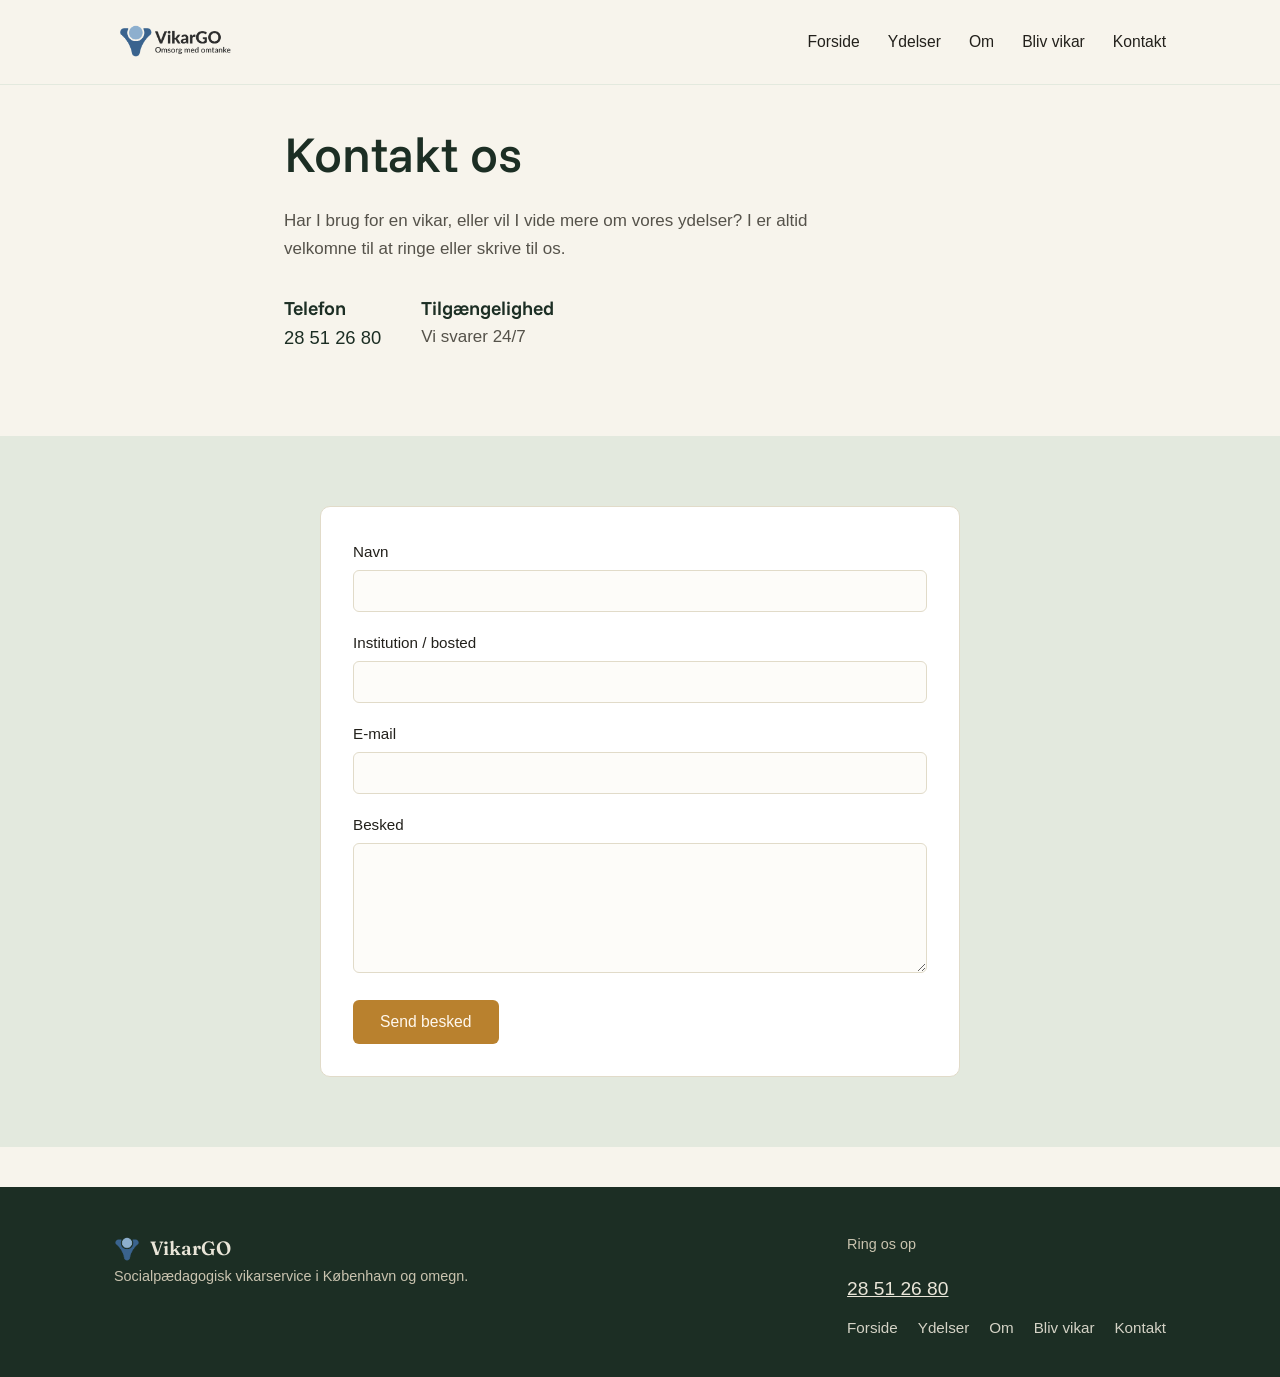
<file: kontakt.html>
<!doctype html>
<html lang="da">
<head>
<meta charset="utf-8">
<meta name="viewport" content="width=device-width, initial-scale=1">
<title>Kontakt os | VikarGO</title>
<meta name="description" content="Kontakt VikarGO for socialpædagogisk vikarservice.">
<link rel="preconnect" href="https://fonts.googleapis.com">
<link rel="preconnect" href="https://fonts.gstatic.com" crossorigin>
<link href="https://fonts.googleapis.com/css2?family=Funnel+Sans:ital,wght@0,300..800;1,300..800&family=Fraunces:opsz,wght@9..144,400;9..144,500;9..144,600&display=swap" rel="stylesheet">
<link rel="icon" href="images/logo-vikargo-mark.png" type="image/png">
<link rel="stylesheet" href="style.css?v=2">
<script src="script.js?v=2" defer></script>
</head>
<body>
<header class="site-header">
  <div class="wrap">
    <a href="index.html" class="logo"><img src="images/logo-vikargo.png" alt="VikarGO – Omsorg med omtanke"></a>
    <button class="nav-toggle" aria-label="Åbn menu" aria-expanded="false" aria-controls="site-nav">
      <span></span><span></span><span></span>
    </button>
    <ul class="nav" id="site-nav">
        <li><a href="index.html">Forside</a></li>
        <li><a href="ydelser.html">Ydelser</a></li>
        <li><a href="om.html">Om</a></li>
        <li><a href="bliv-vikar.html">Bliv vikar</a></li>
        <li><a href="kontakt.html">Kontakt</a></li>
      </ul>
  </div>
</header>

<section class="hero" style="padding-bottom:40px;">
  <div class="wrap" style="max-width:760px;">
    <h1>Kontakt os</h1>
    <p>Har I brug for en vikar, eller vil I vide mere om vores ydelser? I er altid velkomne til at ringe eller skrive til os.</p>
    <div class="contact-strip">
      <div class="contact-item">
        <h3>Telefon</h3>
        <a href="tel:+4528512680">28 51 26 80</a>
      </div>
      <div class="contact-item">
        <h3>Tilgængelighed</h3>
        <p style="margin:0;">Vi svarer  24/7</p>
      </div>
    </div>
  </div>
</section>

<section class="section tint">
  <div class="wrap">
    <form class="card-form" action="mailto:din@email.dk" method="post" enctype="text/plain">
      <div class="field">
        <label for="navn">Navn</label>
        <input type="text" id="navn" name="navn" required>
      </div>
      <div class="field">
        <label for="organisation">Institution / bosted</label>
        <input type="text" id="organisation" name="organisation">
      </div>
      <div class="field">
        <label for="email">E-mail</label>
        <input type="email" id="email" name="email" required>
      </div>
      <div class="field">
        <label for="besked">Besked</label>
        <textarea id="besked" name="besked" required></textarea>
      </div>
      <button type="submit" class="btn btn-primary">Send besked</button>
    </form>
  </div>
</section>
<footer class="site-footer">
  <div class="wrap">
    <div>
      <div class="foot-logo"><img src="images/logo-vikargo-mark.png" alt="" class="foot-mark">VikarGO</div>
      <p>Socialpædagogisk vikarservice i København og omegn.</p>
    </div>
    <div>
      <p>Ring os op</p>
      <a href="tel:+4528512680" style="font-size:1.2rem;font-weight:500;">28 51 26 80</a>
      <ul class="foot-nav">
        <li><a href="index.html">Forside</a></li>
        <li><a href="ydelser.html">Ydelser</a></li>
        <li><a href="om.html">Om</a></li>
        <li><a href="bliv-vikar.html">Bliv vikar</a></li>
        <li><a href="kontakt.html">Kontakt</a></li>
      </ul>
    </div>
  </div>
</footer>
</body>
</html>
</file>
<file: style.css>
:root {
  --bg: #F7F4EC;
  --sage: #E3E9DE;
  --surface: #FFFFFF;
  --ink: #22201B;
  --ink-soft: #55524A;
  --primary: #2F4B3C;
  --primary-dark: #1C2E24;
  --accent: #B9812E;
  --accent-dark: #8F6420;
  --line: #E1DBC9;
  --radius: 10px;
}

* { box-sizing: border-box; }

html { scroll-behavior: smooth; }

body {
  margin: 0;
  background: var(--bg);
  color: var(--ink);
  font-family: "Work Sans", -apple-system, BlinkMacSystemFont, sans-serif;
  font-size: 17px;
  line-height: 1.65;
  -webkit-font-smoothing: antialiased;
}

h1, h2, h3 {
  font-family: "Funnel Sans", Georgia, serif;
  font-weight: 500;
  color: var(--primary-dark);
  line-height: 1.15;
  margin: 0 0 0.5em;
}

h1 { font-size: clamp(2.1rem, 4.5vw, 3.1rem); }
h2 { font-size: clamp(1.5rem, 3vw, 2rem); }
h3 { font-size: 1.2rem; font-weight: 600; }

p { margin: 0 0 1.1em; max-width: 62ch; color: var(--ink-soft); }

a { color: var(--primary); }

img { max-width: 100%; display: block; border-radius: var(--radius); }

.wrap {
  max-width: 1100px;
  margin: 0 auto;
  padding: 0 24px;
}

/* Header */
.site-header {
  border-bottom: 1px solid #E3E9DE;
}
.site-header .wrap {
  display: flex;
  align-items: center;
  justify-content: space-between;
  padding-top: 22px;
  padding-bottom: 22px;
  position: relative;
}

.logo {
  display: inline-flex;
  align-items: center;
  text-decoration: none;
}
.logo img {
  height: 40px;
  width: auto;
  border-radius: 0;
}

.nav { display: flex; gap: 28px; list-style: none; margin: 0; padding: 0; }
.nav a {
  text-decoration: none;
  color: var(--ink);
  font-size: 0.98rem;
}
.nav a:hover { color: var(--primary); }

.nav-toggle {
  display: none;
  flex-direction: column;
  justify-content: center;
  gap: 5px;
  width: 34px;
  height: 34px;
  background: none;
  border: none;
  cursor: pointer;
  padding: 0;
}
.nav-toggle span {
  display: block;
  height: 2px;
  background: var(--primary-dark);
  border-radius: 2px;
  transition: transform 0.2s ease, opacity 0.2s ease;
}
.nav-toggle.open span:nth-child(1) { transform: translateY(7px) rotate(45deg); }
.nav-toggle.open span:nth-child(2) { opacity: 0; }
.nav-toggle.open span:nth-child(3) { transform: translateY(-7px) rotate(-45deg); }

/* Buttons */
.btn {
  display: inline-block;
  padding: 12px 26px;
  border-radius: 6px;
  text-decoration: none;
  font-weight: 500;
  font-size: 0.98rem;
  border: 1px solid transparent;
}
.btn-primary { background: var(--accent); color: #FFF8EE; }
.btn-primary:hover { background: var(--accent-dark); }
.btn-outline { border-color: var(--primary); color: var(--primary); }
.btn-outline:hover { background: var(--primary); color: #fff; }

.btn-row { display: flex; gap: 14px; flex-wrap: wrap; margin-top: 1.4em; }

/* Hero */
.hero {
  padding: 40px 0 80px;
  
}
.hero-grid {
  display: grid;
  grid-template-columns: 1.05fr 0.95fr;
  gap: 56px;
  align-items: center;
}
.hero-grid img { aspect-ratio: 4/5; object-fit: cover; }
.hero .eyebrow-phone {
  display: inline-flex;
  align-items: center;
  gap: 10px;
  margin-top: 1.6em;
  color: var(--primary-dark);
  font-weight: 500;
}

/* Alternating content sections */
.section { padding: 70px 0; }
.section.tint { background: var(--sage); }

.split {
  display: grid;
  grid-template-columns: 1fr 1fr;
  gap: 56px;
  align-items: center;
}
.split.reverse .split-media { order: 2; }
.split-media img { aspect-ratio: 4/3; object-fit: cover; width: 100%; }

.section-intro { max-width: 68ch; margin-bottom: 2em; }

/* Accordion (Ydelser page) */
.faq { border-top: 1px solid var(--line); max-width: 78ch; }
.faq details {
  border-bottom: 1px solid var(--line);
  padding: 20px 0;
}
.faq summary {
  cursor: pointer;
  font-family: "Fraunces", serif;
  font-weight: 500;
  font-size: 1.15rem;
  color: var(--primary-dark);
  list-style: none;
  display: flex;
  justify-content: space-between;
  align-items: center;
}
.faq summary::-webkit-details-marker { display: none; }
.faq summary::after {
  content: "+";
  font-size: 1.4rem;
  color: var(--accent);
  margin-left: 20px;
}
.faq details[open] summary::after { content: "â€“"; }
.faq details p { margin-top: 14px; }

/* Founder card (Om page) */
.founder {
  display: grid;
  grid-template-columns: 220px 1fr;
  gap: 32px;
  align-items: start;
  background: var(--surface);
  border: 1px solid var(--line);
  border-radius: var(--radius);
  padding: 28px;
  margin-top: 2em;
}
.founder img { aspect-ratio: 1/1; object-fit: cover; }
.founder blockquote {
  margin: 0.6em 0 0;
  font-family: "Fraunces", serif;
  font-style: italic;
  color: var(--ink);
  font-size: 1.05rem;
}

/* Forms */
form.card-form {
  background: var(--surface);
  border: 1px solid var(--line);
  border-radius: var(--radius);
  padding: 32px;
  max-width: 640px;
  margin: 0 auto;
}
.field { margin-bottom: 18px; }
.field label {
  display: block;
  font-weight: 500;
  margin-bottom: 6px;
  font-size: 0.95rem;
}
.field input, .field textarea {
  width: 100%;
  padding: 11px 14px;
  border: 1px solid var(--line);
  border-radius: 6px;
  font-family: inherit;
  font-size: 1rem;
  background: #FDFCF9;
}
.field textarea { min-height: 130px; resize: vertical; }
.field input:focus, .field textarea:focus {
  outline: 2px solid var(--primary);
  outline-offset: 1px;
}
.form-note {
  font-size: 0.9rem;
  color: var(--ink-soft);
  margin-top: 14px;
}

/* Contact block */
.contact-strip {
  display: flex;
  gap: 40px;
  flex-wrap: wrap;
  margin: 2em 0 2.5em;
}
.contact-item h3 { margin-bottom: 4px; }
.contact-item a { text-decoration: none; font-size: 1.15rem; color: var(--primary-dark); font-weight: 500; }

/* Footer */
footer.site-footer {
  background: var(--primary-dark);
  color: #E9E5D8;
  padding: 46px 0 34px;
  margin-top: 40px;
}
footer.site-footer .wrap {
  display: flex;
  justify-content: space-between;
  flex-wrap: wrap;
  gap: 24px;
}
footer.site-footer a { color: #E9E5D8; }
footer .foot-logo {
  font-family: "Fraunces", serif;
  font-size: 1.2rem;
  font-weight: 600;
  display: flex;
  align-items: center;
  gap: 10px;
}
footer .foot-logo .foot-mark {
  height: 26px;
  width: auto;
  border-radius: 0;
}
footer .foot-nav { display: flex; gap: 20px; list-style: none; padding: 0; margin: 10px 0 0; flex-wrap: wrap; }
footer .foot-nav a { text-decoration: none; font-size: 0.95rem; opacity: 0.9; }
footer p { color: #C9C3AF; font-size: 0.9rem; max-width: none; }

@media (max-width: 820px) {
  .hero-grid, .split, .founder {
    grid-template-columns: 1fr;
  }
  .founder img { width: 140px; }

  .nav-toggle { display: flex; }
  .nav {
    display: none;
    position: absolute;
    top: 100%;
    left: 0;
    right: 0;
    background: var(--surface);
    border-bottom: 1px solid var(--line);
    flex-direction: column;
    gap: 0;
    padding: 8px 24px 16px;
  }
  .nav.open { display: flex; }
  .nav li { border-top: 1px solid var(--line); }
  .nav li:first-child { border-top: none; }
  .nav a { display: block; padding: 14px 0; }
}
</file>
